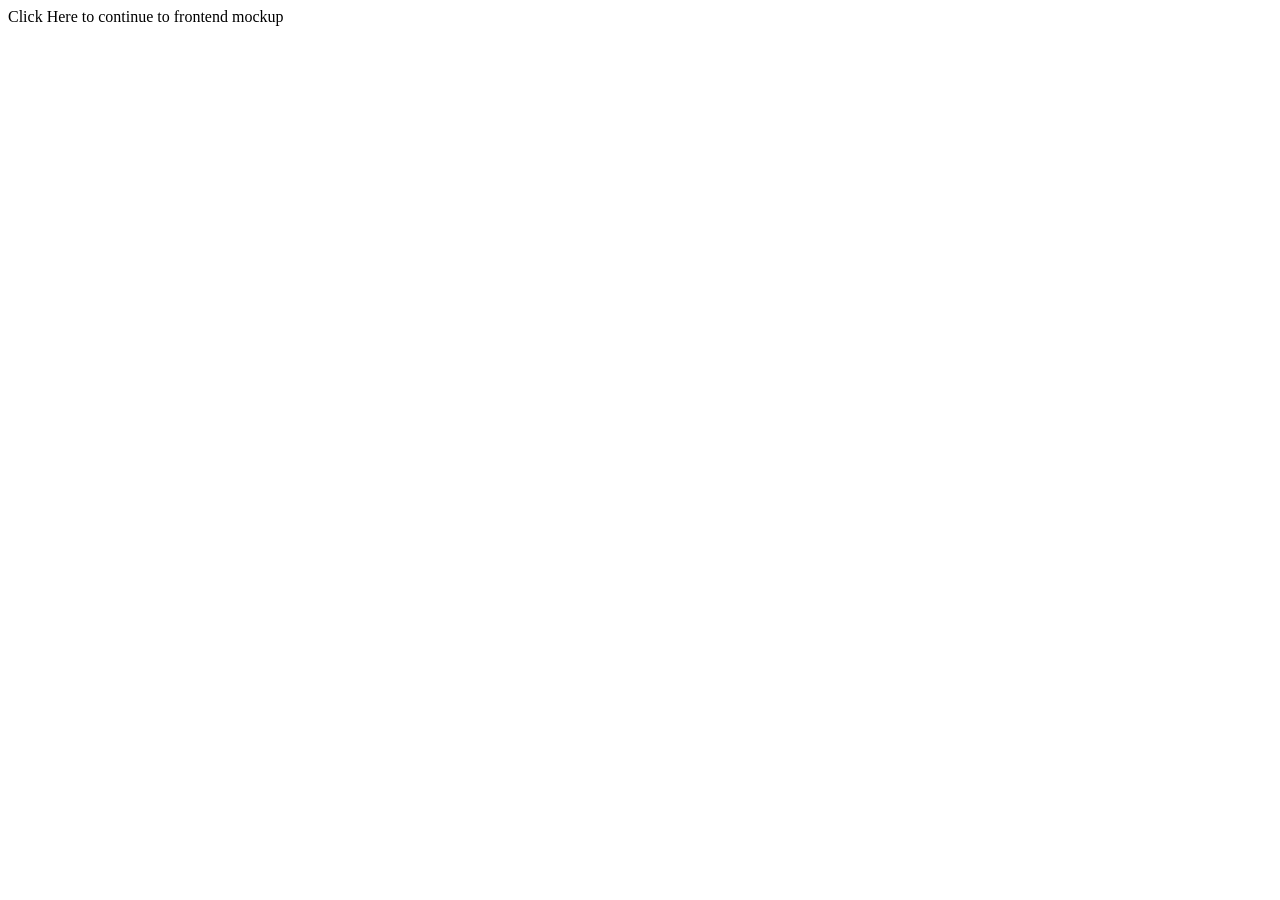
<file: index.html>
<!DOCTYPE html>
<html lang="en">
<head>
    <meta charset="UTF-8">
    <meta name="viewport" content="width=device-width, initial-scale=1.0">
    <title>Carsty</title>
</head>
<body>
    <div id="btn__continue">
    Click Here to continue to frontend mockup
    </div>
</body>

<script>
    document.getElementById("btn__continue").addEventListener('click', () => {
        window.location.replace("list.html");
    })
</script>
</html>
</file>
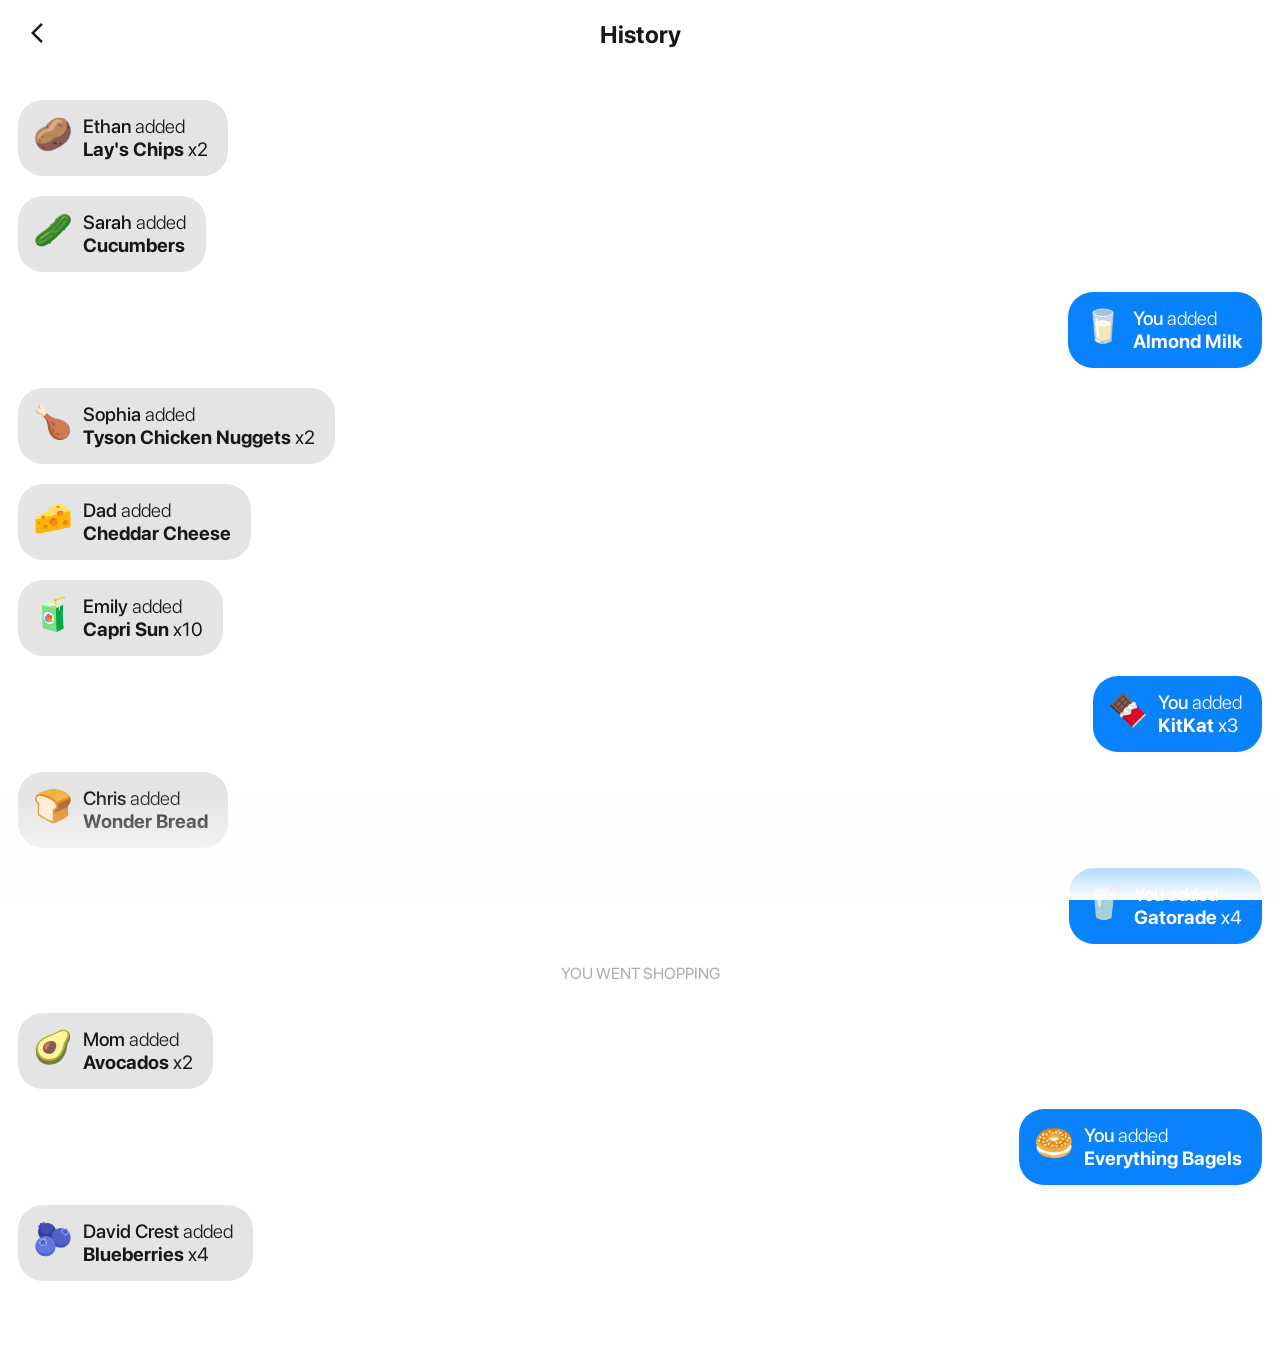
<file: history.html>
<!DOCTYPE html>
<html lang="en">
<head>
    <meta charset="UTF-8">
    <meta name="viewport" content="width=device-width, initial-scale=1.0">

    <!-- General Styles -->
    <link rel="stylesheet" href="header__style.css">
    <link rel="stylesheet" href="body__style.css">
    <link rel="stylesheet" href="colors.css">
    <link rel="stylesheet" href="fonts.css">
    <link rel="stylesheet" href="https://fonts.googleapis.com/css2?family=Material+Symbols+Outlined" />

    <!-- Page Specific Styles-->
    <link rel="stylesheet" href="style__history.css">

    <title>Cartsy History</title>
</head>
<body>


    <div class="header">
        <div class="btn__back">
            <span class="material-symbols-outlined" id="btn__back__history">
                arrow_back_ios_new
            </span>
        </div>
        <div class="header__title">
            History
        </div>
    </div>

    <div class="topPadding"></div>


    <div class="history">

        
         <div class="historyItem memberItem">
            <div class="historyItem__emoji">🫐</div>
            <div class="historyItem__description">
                <span class="historyItem__description__name">David Crest</span><span class="historyItem__description__action">&nbsp;added</span>
                <br>
                <span class="historyItem__description__item">Blueberries</span><span class="historyItem__description__count">&nbsp;x4</span>
            </div>
         </div>

         <div class="historyItem selfItem">
            <div class="historyItem__emoji">🥯</div>
            <div class="historyItem__description">
                <span class="historyItem__description__name">You</span> <span class="historyItem__description__action">added</span>
                <br>
                <span class="historyItem__description__item">Everything Bagels</span> <span class="historyItem__description__count"></span>
            </div>
        </div>

            <div class="historyItem memberItem">
                <div class="historyItem__emoji">🥑</div>
                <div class="historyItem__description">
                    <span class="historyItem__description__name">Mom</span> <span class="historyItem__description__action">added</span>
                    <br>
                    <span class="historyItem__description__item">Avocados</span> <span class="historyItem__description__count">x2</span>
                </div>
             </div>

             <div class="historyEvent">
                <span class="historyEvent__name">YOU</span><span class="historyEvent__action">&nbsp;WENT SHOPPING</span>
             </div>

             <!-- AI Examples -->
            
            <div class="historyItem selfItem">
                <div class="historyItem__emoji">🥤</div>
                <div class="historyItem__description">
                    <span class="historyItem__description__name">You</span> <span class="historyItem__description__action">added</span>
                    <br>
                    <span class="historyItem__description__item">Gatorade</span> <span class="historyItem__description__count">x4</span>
                </div>
            </div>
            
            <div class="historyItem memberItem">
                <div class="historyItem__emoji">🍞</div>
                <div class="historyItem__description">
                    <span class="historyItem__description__name">Chris</span> <span class="historyItem__description__action">added</span>
                    <br>
                    <span class="historyItem__description__item">Wonder Bread</span>
                </div>
            </div>
            
            <div class="historyItem selfItem">
                <div class="historyItem__emoji">🍫</div>
                <div class="historyItem__description">
                    <span class="historyItem__description__name">You</span> <span class="historyItem__description__action">added</span>
                    <br>
                    <span class="historyItem__description__item">KitKat</span> <span class="historyItem__description__count">x3</span>
                </div>
            </div>
            
            <div class="historyItem memberItem">
                <div class="historyItem__emoji">🧃</div>
                <div class="historyItem__description">
                    <span class="historyItem__description__name">Emily</span> <span class="historyItem__description__action">added</span>
                    <br>
                    <span class="historyItem__description__item">Capri Sun</span> <span class="historyItem__description__count">x10</span>
                </div>
            </div>
            
            <div class="historyItem memberItem">
                <div class="historyItem__emoji">🧀</div>
                <div class="historyItem__description">
                    <span class="historyItem__description__name">Dad</span> <span class="historyItem__description__action">added</span>
                    <br>
                    <span class="historyItem__description__item">Cheddar Cheese</span>
                </div>
            </div>
            
            <div class="historyItem memberItem">
                <div class="historyItem__emoji">🍗</div>
                <div class="historyItem__description">
                    <span class="historyItem__description__name">Sophia</span> <span class="historyItem__description__action">added</span>
                    <br>
                    <span class="historyItem__description__item">Tyson Chicken Nuggets</span> <span class="historyItem__description__count">x2</span>
                </div>
            </div>
            
            <div class="historyItem selfItem">
                <div class="historyItem__emoji">🥛</div>
                <div class="historyItem__description">
                    <span class="historyItem__description__name">You</span> <span class="historyItem__description__action">added</span>
                    <br>
                    <span class="historyItem__description__item">Almond Milk</span>
                </div>
            </div>
            
            <div class="historyItem memberItem">
                <div class="historyItem__emoji">🥒</div>
                <div class="historyItem__description">
                    <span class="historyItem__description__name">Sarah</span> <span class="historyItem__description__action">added</span>
                    <br>
                    <span class="historyItem__description__item">Cucumbers</span>
                </div>
            </div>
            
            <div class="historyItem memberItem">
                <div class="historyItem__emoji">🥔</div>
                <div class="historyItem__description">
                    <span class="historyItem__description__name">Ethan</span> <span class="historyItem__description__action">added</span>
                    <br>
                    <span class="historyItem__description__item">Lay's Chips</span> <span class="historyItem__description__count">x2</span>
                </div>
            </div>
            

         </div>

        <div class="bottomGradient"></div>
        <div class="bottomPadding"></div>



    </div>

    <script src="script__history.js"></script>

</body>
</html>
</file>
<file: header__style.css>
/* HEADER STYLES */

.header {
    z-index: 1;
    position: fixed;
    width: 100%;

    display: flex;
    flex-direction: row;
    margin: 0;
    padding-top: 20px;
    padding-bottom: 20px;
    margin-bottom: 20px;

    background-color: var(--primary);
    color: var(--secondary);
}

.btn__back {
    position: fixed;
    align-self: center;
    margin-left: 25px;
}

.btn__history {
    position: fixed;
    align-self: center;
    right: 29px;
}

#btn__history {
    transform: scale(1.2);
}

.header__title {
    margin-left: auto;
    margin-right: auto;
    font-weight: 700;
    font-size: 1.5rem;

}
</file>
<file: body__style.css>
body {
    font-family: 'SF Pro Display', sans-serif;
    background-color: var(--primary);
    margin: 0;
}
</file>
<file: colors.css>
:root {
    --primary: #ffffff;
    --primary-shadow: #ffffff7e;
    --primary-transparent: #ffffff00;

    --secondary: #171717;
    --secondary-transparent: #00000000;
    --secondary-gradient: #363636;
    --secondary-shadow: #36363681;

    --checked-item: rgb(184, 184, 184);

    --message-member: #e4e4e4;
    --message-member-text: #171717;
    --message-self: #0983FD;
    --message-self-text: #ffffff;
    
    --historyevent: #acacac;
    --gradient-top: rgba(0, 255, 200, 0.15)
}


/* Dark Mode */
.dark__mode {
    --primary: #171717;
    --primary-shadow: #36363681;
    --primary-transparent: #00000000;

    --secondary: #ffffff;
    --secondary-shadow: #ffffff7e;
    --secondary-transparent: #ffffff00;
    --secondary-gradient: #cacaca;

    --checked-item: rgb(121, 121, 121);

    --message-member: #333333;
    --message-member-text: #ffffff;
    --message-self: #0983FD;
    --message-self-text: #ffffff;

    --historyevent: #7a7a7a;
    --gradient-top: #004406;
}
</file>
<file: fonts.css>
@font-face {
    font-family: 'SF Pro Display';
    src: url('/fonts/San-Francisco-Pro-Fonts-master/SF-Pro-Display-Bold.otf') format('opentype');
    font-weight: 700;
    font-style: normal;
  }
  
  @font-face {
    font-family: 'SF Pro Display';
    src: url('/fonts/San-Francisco-Pro-Fonts-master/SF-Pro-Display-Medium.otf') format('opentype');
    font-weight: 500;
    font-style: normal;
  }
  
  @font-face {
    font-family: 'SF Pro Display';
    src: url('/fonts/San-Francisco-Pro-Fonts-master/SF-Pro-Display-Regular.otf') format('opentype');
    font-weight: 400;
    font-style: normal;
  }
  
  @font-face {
    font-family: 'SF Pro Display';
    src: url('/fonts/San-Francisco-Pro-Fonts-master/SF-Pro-Display-Light.otf') format('opentype');
    font-weight: 300;
    font-style: normal;
  }
</file>
<file: style__history.css>
.history {
    display: flex;
    flex-direction: column-reverse;
    margin-left: 18px;
    margin-right: 18px;

}

.topPadding {
    padding-top: 100px;
}

.historyItem { 

    display: flex;
    font-size: 1.2rem;
    padding: 15px;
    padding-right: 20px;
    border-radius: 25px;
    margin-bottom: 20px;
}

.memberItem {
    color: var(--message-member-text);
    background-color: var(--message-member);
    align-self: flex-start;

}

.selfItem {
    color: var(--message-self-text);
    background-color: var(--message-self);
    align-self: flex-end;
}

.historyItem__emoji {
    font-size: 2rem;
    margin-right: 10px;
}

.historyItem__description__name {
    font-weight: 500;
}

.historyItem__description__action {
    font-weight: 100;
}

.historyItem__description__item {
    font-weight: 700;
}

.historyItem__description__count {

}

.historyEvent {
    display: flex;
    flex-direction: row;
    color: var(--historyevent);
    justify-self: center;
    align-self: center;
    margin-bottom: 30px;
}

.bottomPadding {
    padding-top: 50px;
}

.bottomGradient {
    background-image: linear-gradient(to bottom, var(--primary-transparent), var(--primary));
    height: 110px;
    width: 100%;
    position: fixed;
    bottom: 0;
}
</file>
